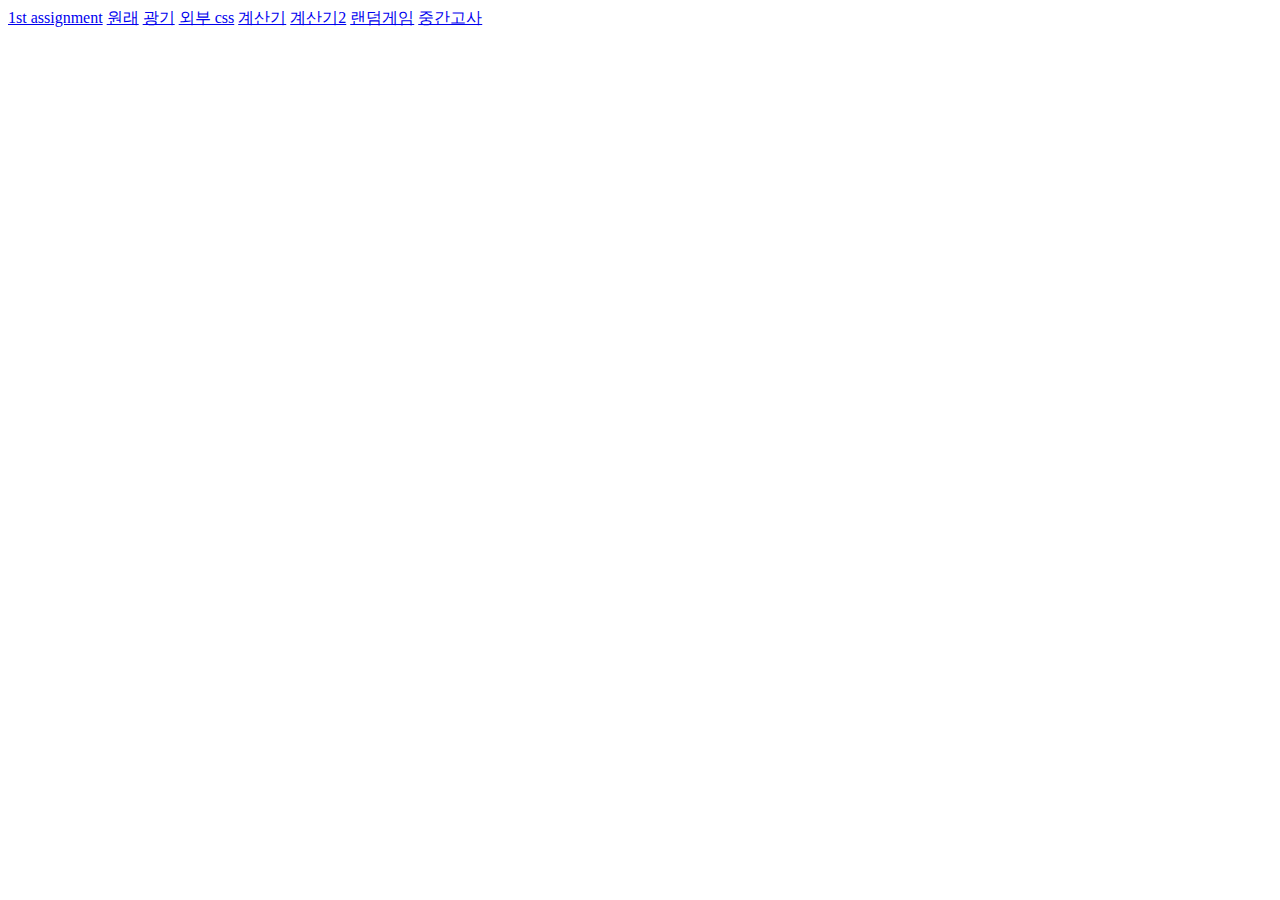
<file: index.html>
<!DOCTYPE html>
<html lang="en">
<head>
    <meta charset="UTF-8">
    <meta http-equiv="X-UA-Compatible" content="IE=edge">
    <meta name="viewport" content="width=device-width, initial-scale=1.0">
    <title>InternetProgramming</title>
</head>
<body>
    <a href="22_09_17/resume.html">1st assignment</a>
    <a href="22_09_17/resume_1.html">원래</a>
    <a href="22_09_17/resume_2.html">광기</a>
    <a href="22_09_17/resume_3.html">외부 css</a>
    <a href="22_10_24/main.html">계산기</a>
    <a href="22_10_24/main2.html">계산기2</a>
    <a href="22_10_31/main.html">랜덤게임</a>
    <a href="22_11_07/exam.html">중간고사</a>
</body>
</html>
</file>
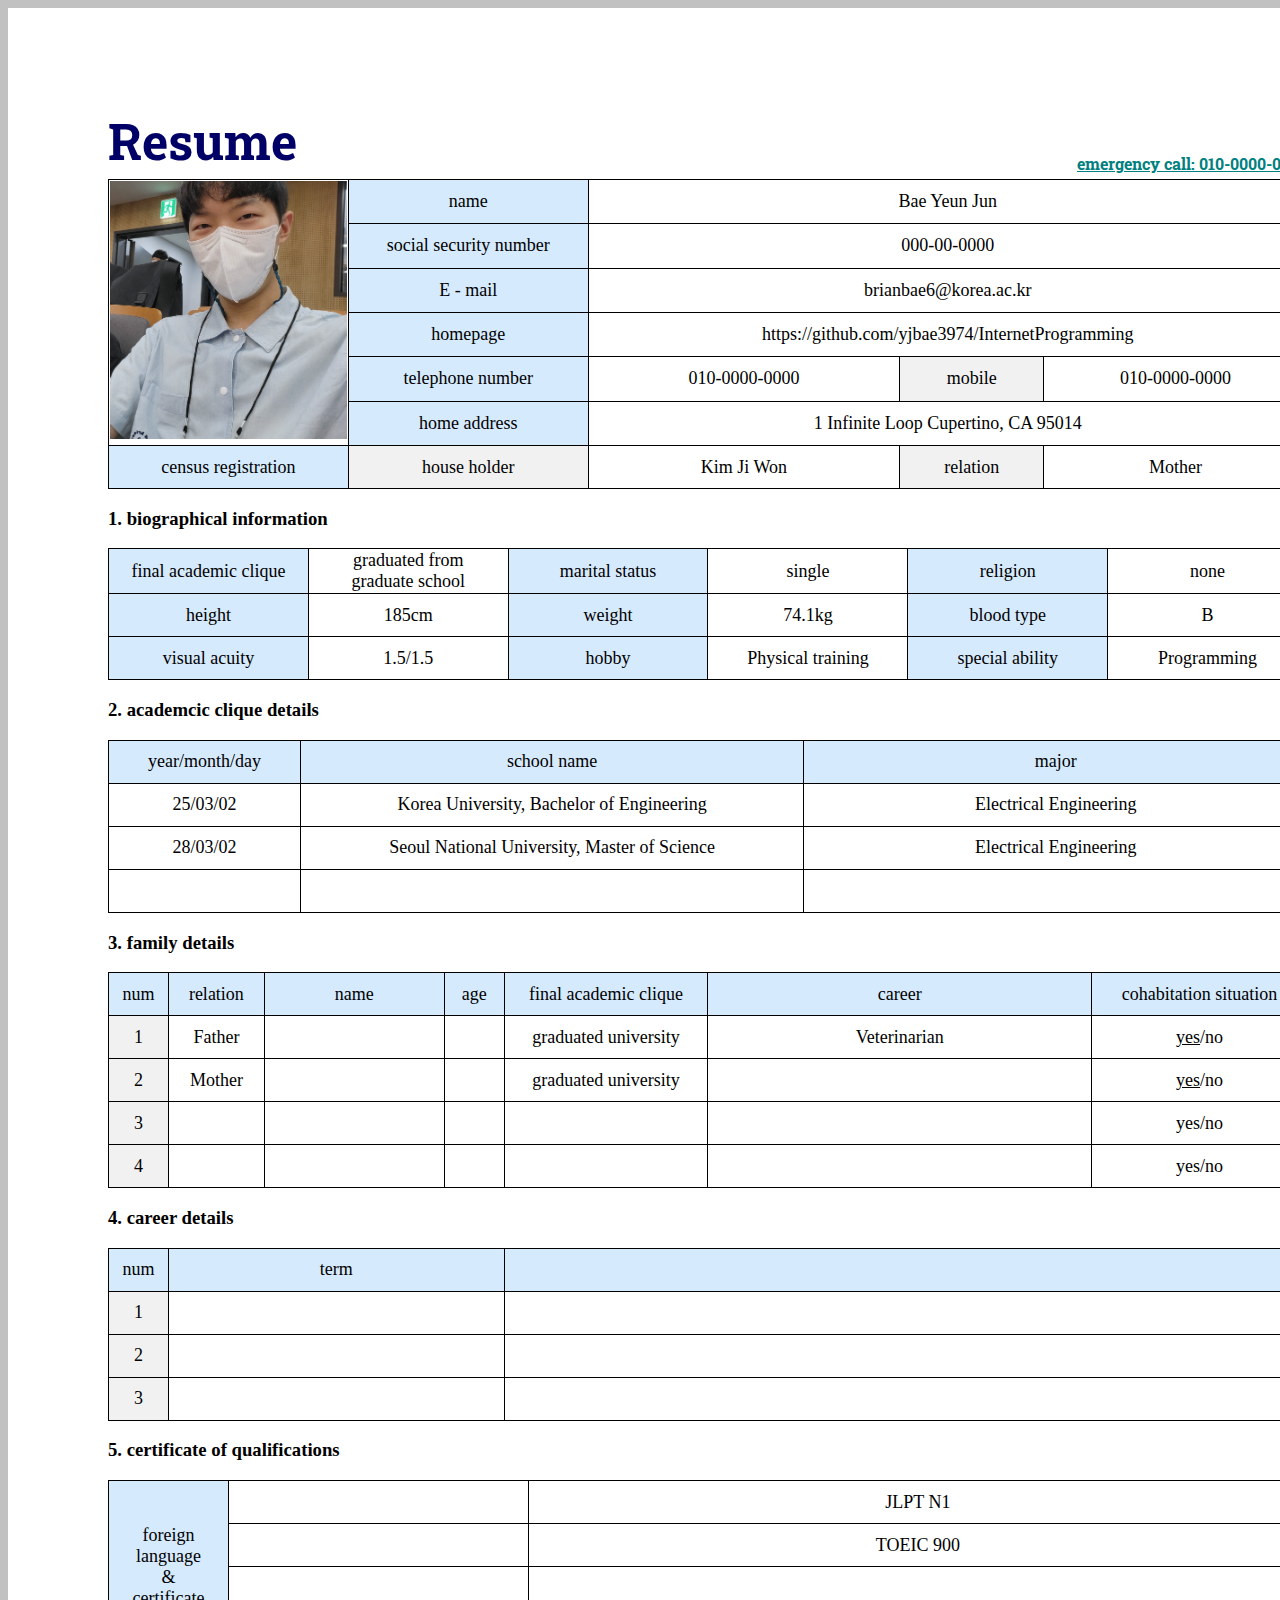
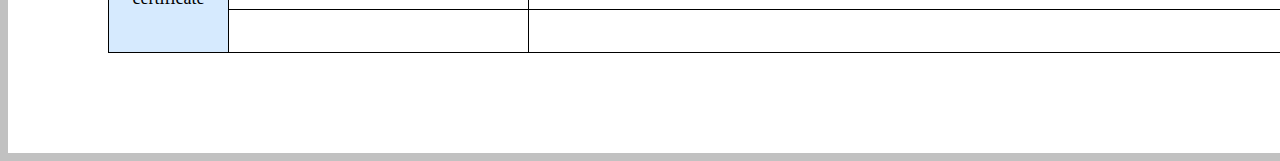
<file: 22_09_17/resume.html>
<!DOCTYPE html>
<html lang="en">
<head>
    <meta charset="UTF-8">
    <meta http-equiv="X-UA-Compatible" content="IE=edge">
    <meta name="viewport" content="width=device-width, initial-scale=1.0">
    <title>My Resume</title>
    <link rel="preconnect" href="https://fonts.googleapis.com">
    <link rel="preconnect" href="https://fonts.gstatic.com" crossorigin>
    <link href="https://fonts.googleapis.com/css2?family=Roboto+Slab:wght@100;200;300;400;500;600;700;800;900&display=swap" rel="stylesheet">
    <style>
        body{
            display: flex;
            justify-content: center;
            background-color: rgb(193, 193, 193);
            min-width: 1400px;
        }
        h1{
            color:#000066;
            font-family: 'Roboto Slab', serif;
            font-weight: 700;
            font-size: 50px;
            margin: 0;
        }
        p{
            margin-top: auto;
            margin-bottom: 0px;
            color:#008080;
            font-family: 'Roboto Slab', serif;
            font-weight: 700;
            font-size: 16px;
        }
        table,th,td{
            border: 1px solid black;
            border-collapse: collapse;
        }
        table{
            width:100%;
            font-size: 18px;
        }
        th, td{
            text-align: center;
            height: 40px;
        }
        th{
            font-weight: 400;
        }
        .table_blue{
            background-color: #D6EAFE;
        }
        .table_gray{
            background-color: #F1F1F1;
        }
        img{
            object-fit: cover;
            width: 100%;
            height: 258px;
        }
    </style>
</head>
<body>
    <div style="width: 1200px;padding: 100px;background-color: white;">
        <div style="display: flex;justify-content: space-between;">
            <h1>Resume</h1>
            <p><ins>emergency call: 010-0000-0000</ins></p>
        </div>
        <table style="margin-top: 5px">
            <tr>
                <th rowspan="6" style="width: 20%"><img src="../image/KakaoTalk_20220917_170430809.jpg" alt=""></th>
                <td class="table_blue" style="width: 20%">name</td>
                <td colspan="3">Bae Yeun Jun</td>
            </tr>
            <tr>
                <td class="table_blue">social security number</td>
                <td colspan="3">000-00-0000</td>
            </tr>
            <tr>
                <td class="table_blue">E - mail</td>
                <td colspan="3">brianbae6@korea.ac.kr</td>
            </tr>
            <tr>
                <td class="table_blue">homepage</td>
                <td colspan="3">https://github.com/yjbae3974/InternetProgramming</td>
            </tr>
            <tr>
                <td class="table_blue">telephone number</td>
                <td style="width: 26%">010-0000-0000</td>
                <td class="table_gray" style="width: 12%;">mobile</td>
                <td>010-0000-0000</td>
            </tr>
            <tr>
                <td class="table_blue">home address</td>
                <td colspan="3">1 Infinite Loop Cupertino, CA 95014</td>
            </tr>
            <tr>
                <th class="table_blue">census registration</th>
                <td class="table_gray">house holder</td>
                <td>Kim Ji Won</td>
                <td class="table_gray">relation</td>
                <td>Mother</td>
            </tr>
        </table>
        <h3>1. biographical information</h3>
        <table>
            
            <tr>
                <th class="table_blue" style="width: 16.66%;">final academic clique</th>
                <td style="width: 16.66%;">graduated from<br> graduate school</td>
                <td class="table_blue" style="width: 16.66%;">marital status</td>
                <td style="width: 16.66%;">single</td>
                <td class="table_blue" style="width: 16.66%;">religion</td>
                <td style="width: 16.66%;">none</td>
            </tr>
            <tr>
                <th class="table_blue">height</th>
                <td>185cm</td>
                <td class="table_blue">weight</td>
                <td>74.1kg</td>
                <td class="table_blue">blood type</td>
                <td>B</td>
            </tr>
            <tr>
                <th class="table_blue">visual acuity</th>
                <td>1.5/1.5</td>
                <td class="table_blue">hobby</td>
                <td>Physical training</td>
                <td class="table_blue">special ability</td>
                <td>Programming</td>
            </tr>
        </table>
        <h3>2. academcic clique details</h3>
        <table>
            <tr>
                <td class="table_blue" style="width: 16%">year/month/day</td>
                <td class="table_blue" style="width: 42%">school name</td>
                <td class="table_blue">major</td>
            </tr>
            <tr>
                <td>25/03/02</td>
                <td>Korea University, Bachelor of Engineering</td>
                <td>Electrical Engineering</td>
            </tr>
            <tr>
                <td>28/03/02</td>
                <td>Seoul National University, Master of Science</td>
                <td>Electrical Engineering</td>
            </tr>
            <tr>
                <td></td>
                <td></td>
                <td></td>
            </tr>
        </table>
        <h3>3. family details</h3>
        <table>
            <tr>
                <td class="table_blue" style="width: 5%">num</td>
                <td class="table_blue" style="width: 8%">relation</td>
                <td class="table_blue" style="width: 15%">name</td>
                <td class="table_blue" style="width: 5%">age</td>
                <td class="table_blue" style="width: 17%">final academic clique</td>
                <td class="table_blue">career</td>
                <td class="table_blue" style="width: 18%;">cohabitation situation</td>
            </tr>
            <tr>
                <td class="table_gray">1</td>
                <td>Father</td>
                <td></td>
                <td></td>
                <td>graduated university</td>
                <td>Veterinarian</td>
                <td><ins>yes</ins>/no</td>
            </tr>
            <tr>
                <td class="table_gray">2</td>
                <td>Mother</td>
                <td></td>
                <td></td>
                <td>graduated university</td>
                <td></td>
                <td><ins>yes</ins>/no</td>
            </tr>
            <tr>
                <td class="table_gray">3</td>
                <td></td>
                <td></td>
                <td></td>
                <td></td>
                <td></td>
                <td>yes/no</td>
            </tr>
            <tr>
                <td class="table_gray">4</td>
                <td></td>
                <td></td>
                <td></td>
                <td></td>
                <td></td>
                <td>yes/no</td>
            </tr>
        </table>
        <h3>4. career details</h3>
        <table>
            <tr>
                <td class="table_blue" style="width: 5%">num</td>
                <td class="table_blue" style="width: 28%;">term</td>
                <td class="table_blue"></td>
            </tr>
            <tr>
                <td class="table_gray">1</td>
                <td></td>
                <td></td>
            </tr>
            <tr>
                <td class="table_gray">2</td>
                <td></td>
                <td></td>
            </tr>
            <tr>
                <td class="table_gray">3</td>
                <td></td>
                <td></td>
            </tr>
        </table>
        <h3>5. certificate of qualifications</h3>
        <table>
            <tr>
                <td rowspan="4" class="table_blue" style="width: 10%;">foreign<br>language<br>&<br>certificate</td>
                <td style="width: 25%;"></td>
                <td>JLPT N1</td>
            </tr>
            <tr>
                <td></td>
                <td>TOEIC 900</td>
            </tr>
            <tr>
                <td></td>
                <td></td>
            </tr>
            <tr>
                <td></td>
                <td></td>
            </tr>
        </table>
    </div>
</body>
</html>
</file>
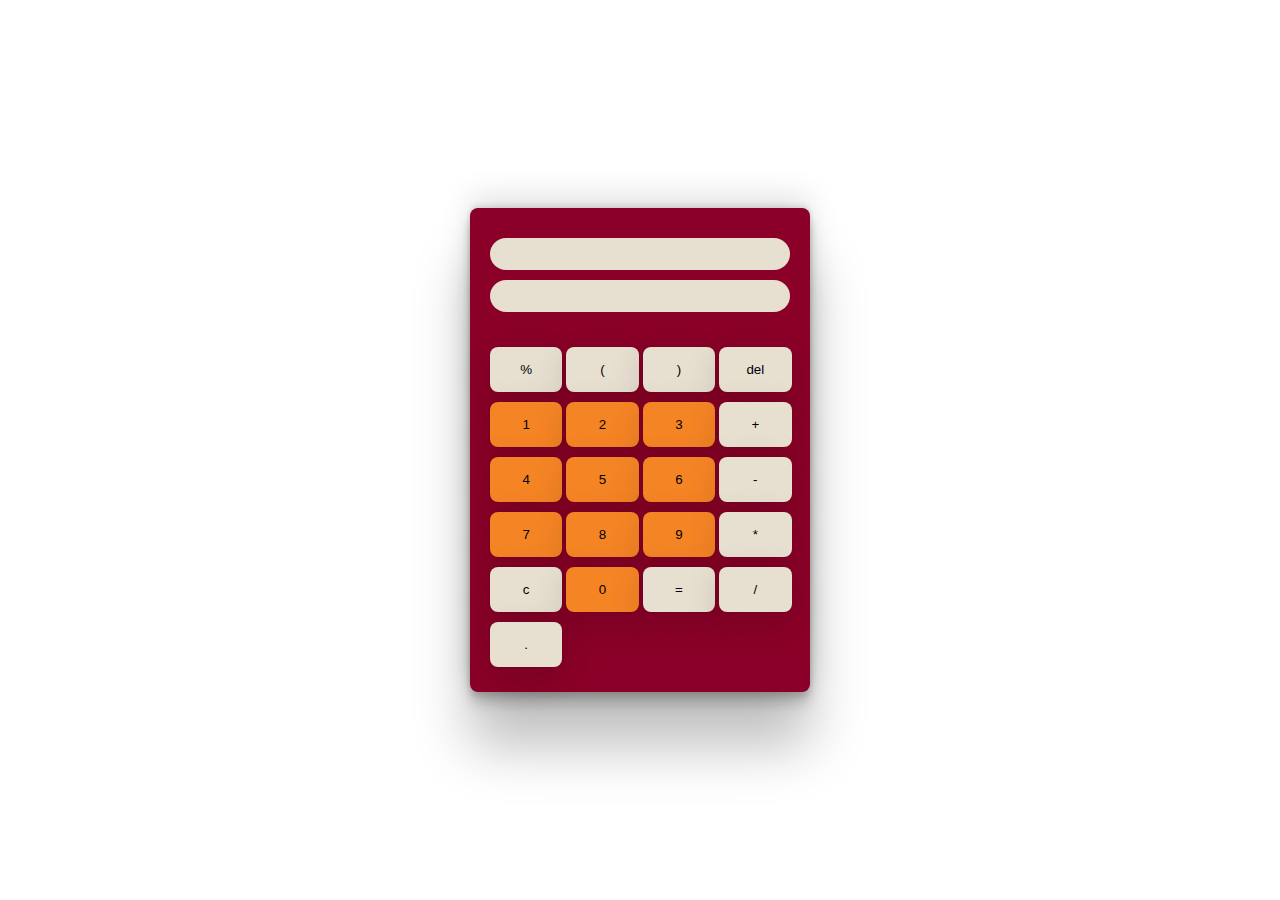
<file: 22_10_24/main.html>
<!DOCTYPE html>
<html lang="en">
<head>
    <meta charset="UTF-8">
    <meta http-equiv="X-UA-Compatible" content="IE=edge">
    <meta name="viewport" content="width=device-width, initial-scale=1.0">
    <link rel="stylesheet" href="style2.css">
    <title>Document</title>
</head>

<body style="display: flex;justify-content: center;height: 100%">
    <div class="calculator">
        <div id="expression"></div>
        <div id="result"></div>
        <div style="display: flex; justify-content:center;width: 308px;margin-top: 30px;">
            <div style="width: 100%">
                <button class="btn_addn" onclick="add_string('%')">%</button>
                <button class="btn_addn" onclick="add_string('(')">(</button>
                <button class="btn_addn" onclick="add_string(')')">)</button>
                <button class="btn_addn" onclick="delete_btn()">del</button>              
                <button class="btn_num" onclick="add_string('1')">1</button>
                <button class="btn_num" onclick="add_string('2')">2</button>
                <button class="btn_num" onclick="add_string('3')">3</button>
                <button class="btn_addn" onclick="add_string('+')">+</button>
                <button class="btn_num" onclick="add_string('4')">4</button>
                <button class="btn_num" onclick="add_string('5')">5</button>
                <button class="btn_num" onclick="add_string('6')">6</button>
                <button class="btn_addn" onclick="add_string('-')">-</button>
                <button class="btn_num" onclick="add_string('7')">7</button>
                <button class="btn_num" onclick="add_string('8')">8</button>
                <button class="btn_num" onclick="add_string('9')">9</button>
                <button class="btn_addn" onclick="add_string('*')">*</button>
                <button class="btn_addn" onclick="reset_all()">c</button>
                <button class="btn_num" onclick="add_string('0')">0</button>
                <button class="btn_addn" onclick="calculate()">=</button>
                <button class="btn_addn" onclick="add_string('/')">/</button>
                <button class="btn_addn" onclick="add_string('.')">.</button>
            </div>
        </div>
        
    </div>
   
</body>
<script>
    let string = [];
    let result;
    let exp = document.getElementById("expression");
    let res = document.getElementById("result");
    function add_string(a){
        string.push(a);
        console.log(string)
        exp.innerText = string.join("");
    }
    function calculate(){
        result = eval(string.join(""));
        res.innerHTML = result;
    }
    function delete_btn(){
        string.pop();
        exp.innerText = string.join("");
    }
    function reset_all(){
        string = [];
        result = '';
        exp.innerText = string.join("");
        res.innerHTML = result;
    }
    </script>
</html>
</file>
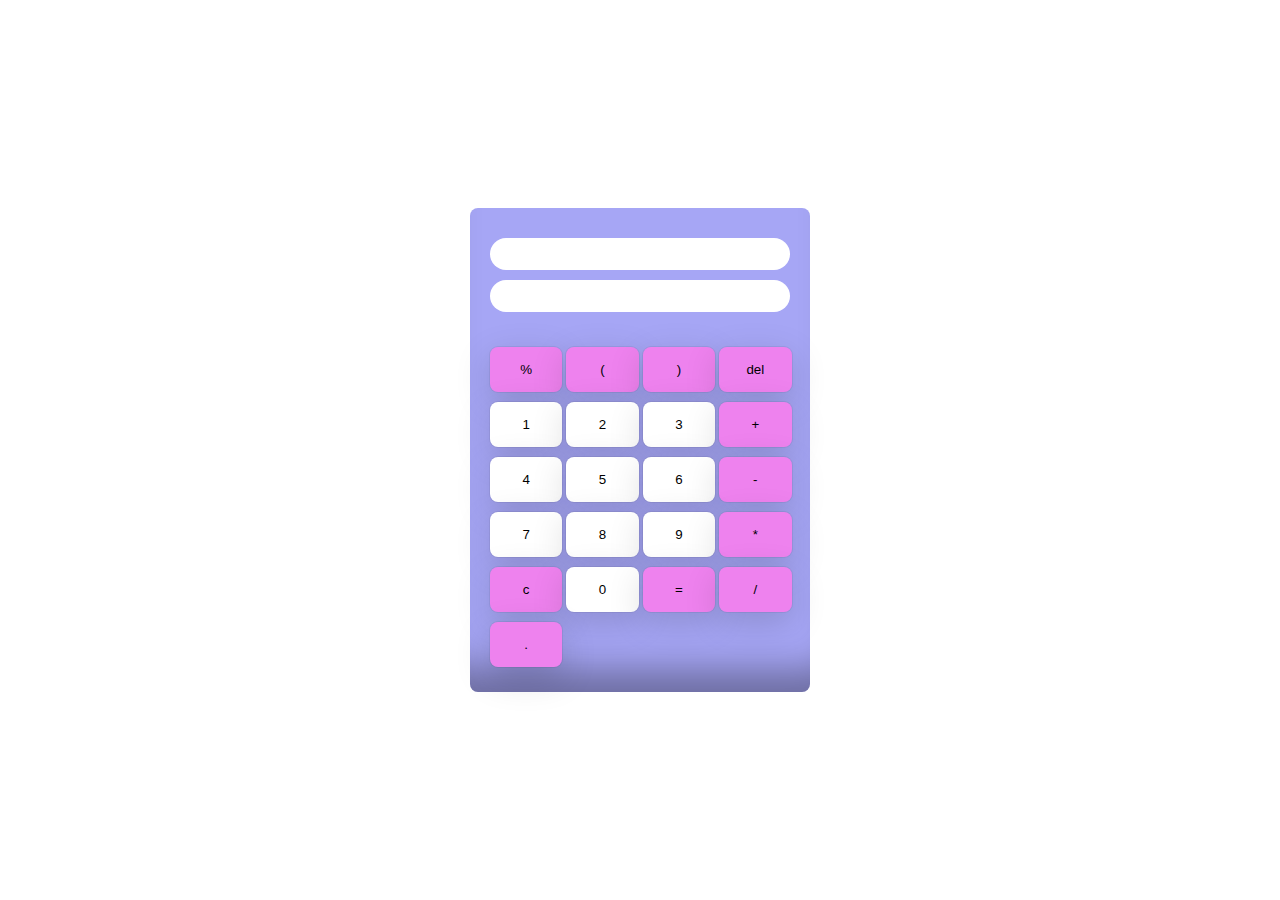
<file: 22_10_24/main2.html>
<!DOCTYPE html>
<html lang="en">
<head>
    <meta charset="UTF-8">
    <meta http-equiv="X-UA-Compatible" content="IE=edge">
    <meta name="viewport" content="width=device-width, initial-scale=1.0">
    <link rel="stylesheet" href="style.css">
    <title>Document</title>
</head>

<body style="display: flex;justify-content: center;height: 100%">
    <div class="calculator">
        <div id="expression"></div>
        <div id="result"></div>
        <div style="display: flex; justify-content:center;width: 308px;margin-top: 30px;">
            <div style="width: 100%">
                <button class="btn_addn" onclick="add_string('%')">%</button>
                <button class="btn_addn" onclick="add_string('(')">(</button>
                <button class="btn_addn" onclick="add_string(')')">)</button>
                <button class="btn_addn" onclick="delete_btn()">del</button>              
                <button class="btn_num" onclick="add_string('1')">1</button>
                <button class="btn_num" onclick="add_string('2')">2</button>
                <button class="btn_num" onclick="add_string('3')">3</button>
                <button class="btn_addn" onclick="add_string('+')">+</button>
                <button class="btn_num" onclick="add_string('4')">4</button>
                <button class="btn_num" onclick="add_string('5')">5</button>
                <button class="btn_num" onclick="add_string('6')">6</button>
                <button class="btn_addn" onclick="add_string('-')">-</button>
                <button class="btn_num" onclick="add_string('7')">7</button>
                <button class="btn_num" onclick="add_string('8')">8</button>
                <button class="btn_num" onclick="add_string('9')">9</button>
                <button class="btn_addn" onclick="add_string('*')">*</button>
                <button class="btn_addn" onclick="reset_all()">c</button>
                <button class="btn_num" onclick="add_string('0')">0</button>
                <button class="btn_addn" onclick="calculate()">=</button>
                <button class="btn_addn" onclick="add_string('/')">/</button>
                <button class="btn_addn" onclick="add_string('.')">.</button>
            </div>
        </div>
        
    </div>
   
</body>
<script>
    let string = [];
    let result;
    let exp = document.getElementById("expression");
    let res = document.getElementById("result");
    function add_string(a){
        string.push(a);
        console.log(string)
        exp.innerText = string.join("");
    }
    function calculate(){
        result = eval(string.join(""));
        res.innerHTML = result;
    }
    function delete_btn(){
        string.pop();
        exp.innerText = string.join("");
    }
    function reset_all(){
        string = [];
        result = '';
        exp.innerText = string.join("");
        res.innerHTML = result;
    }
    </script>
</html>
</file>
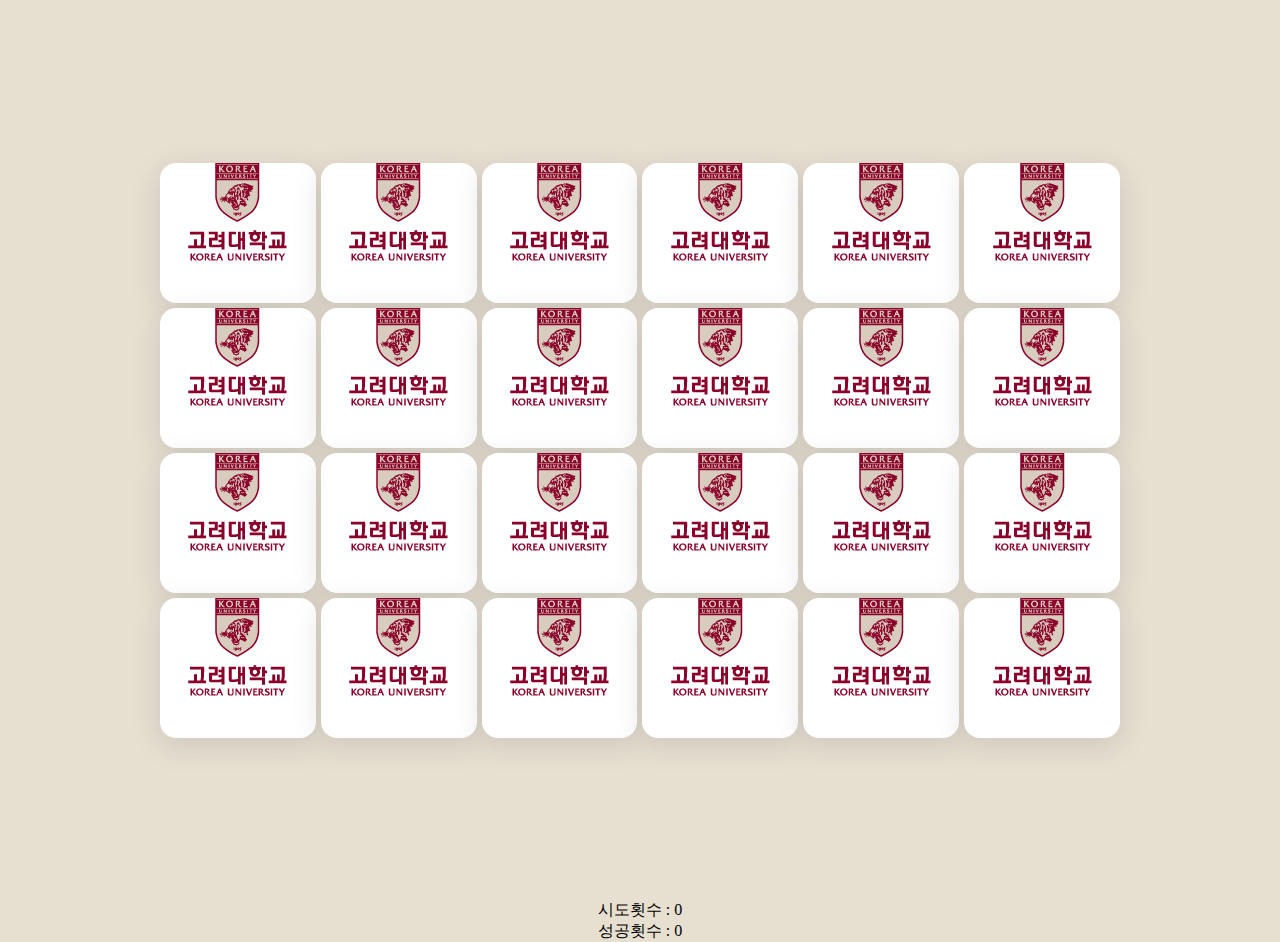
<file: 22_10_31/main.html>
<!DOCTYPE html>
<html lang="en">
<head>
    <meta charset="UTF-8">
    <meta http-equiv="X-UA-Compatible" content="IE=edge">
    <meta name="viewport" content="width=device-width, initial-scale=1.0">
    <link rel="stylesheet" href="style.css">
    <title>Memory Game!</title>
</head>
<body class="background">
    <div class="main">
        <section class="memory-game">
            <div class="memory-card" data-college="법대">
                <img class="img-front" src="img/symbol_2.jpeg" alt="">
                <img class="img-back" src="img/img_1_1_5_1_2__4.gif" alt="">
            </div>
            <div class="memory-card" data-college="법대">
                <img class="img-front" src="img/symbol_2.jpeg" alt="">
                <img class="img-back" src="img/img_1_1_5_1_2__4.gif" alt="">
            </div>
            <div class="memory-card" data-college="정보대">
                <img class="img-front" src="img/symbol_02.jpeg" alt="">
                <img class="img-back" src="img/img_1_1_5_1_2__4.gif" alt="">
            </div>
            <div class="memory-card" data-college="정보대">
                <img class="img-front" src="img/symbol_02.jpeg" alt="">
                <img class="img-back" src="img/img_1_1_5_1_2__4.gif" alt="">
            </div>
            <div class="memory-card" data-college="경영대">
                <img class="img-front" src="img/symbol_4.jpeg" alt="">
                <img class="img-back" src="img/img_1_1_5_1_2__4.gif" alt="">
            </div>
            <div class="memory-card" data-college="경영대">
                <img class="img-front" src="img/symbol_4.jpeg" alt="">
                <img class="img-back" src="img/img_1_1_5_1_2__4.gif" alt="">
            </div>
            <div class="memory-card" data-college="보과대">
                <img class="img-front" src="img/symbol_04.jpeg" alt="">
                <img class="img-back" src="img/img_1_1_5_1_2__4.gif" alt="">
            </div>
            <div class="memory-card" data-college="보과대">
                <img class="img-front" src="img/symbol_04.jpeg" alt="">
                <img class="img-back" src="img/img_1_1_5_1_2__4.gif" alt="">
            </div>
            <div class="memory-card" data-college="디조대">
                <img class="img-front" src="img/symbol_06.jpeg" alt="">
                <img class="img-back" src="img/img_1_1_5_1_2__4.gif" alt="">
            </div>
            <div class="memory-card" data-college="디조대">
                <img class="img-front" src="img/symbol_06.jpeg" alt="">
                <img class="img-back" src="img/img_1_1_5_1_2__4.gif" alt="">
            </div>
            <div class="memory-card" data-college="생과대">
                <img class="img-front" src="img/symbol_8.jpeg" alt="">
                <img class="img-back" src="img/img_1_1_5_1_2__4.gif" alt="">
            </div>
            <div class="memory-card" data-college="생과대">
                <img class="img-front" src="img/symbol_8.jpeg" alt="">
                <img class="img-back" src="img/img_1_1_5_1_2__4.gif" alt="">
            </div>
            <div class="memory-card" data-college="국제대">
                <img class="img-front" src="img/symbol_08.jpeg" alt="">
                <img class="img-back" src="img/img_1_1_5_1_2__4.gif" alt="">
            </div>
            <div class="memory-card" data-college="국제대">
                <img class="img-front" src="img/symbol_08.jpeg" alt="">
                <img class="img-back" src="img/img_1_1_5_1_2__4.gif" alt="">
            </div>
            <div class="memory-card" data-college="정경대">
                <img class="img-front" src="img/symbol_10.jpeg" alt="">
                <img class="img-back" src="img/img_1_1_5_1_2__4.gif" alt="">
            </div>
            <div class="memory-card" data-college="정경대">
                <img class="img-front" src="img/symbol_10.jpeg" alt="">
                <img class="img-back" src="img/img_1_1_5_1_2__4.gif" alt="">
            </div>
            <div class="memory-card" data-college="이과대">
                <img class="img-front" src="img/symbol_12.jpeg" alt="">
                <img class="img-back" src="img/img_1_1_5_1_2__4.gif" alt="">
            </div>
            <div class="memory-card" data-college="이과대">
                <img class="img-front" src="img/symbol_12.jpeg" alt="">
                <img class="img-back" src="img/img_1_1_5_1_2__4.gif" alt="">
            </div>
            <div class="memory-card" data-college="공대">
                <img class="img-front" src="img/symbol_14.jpeg" alt="">
                <img class="img-back" src="img/img_1_1_5_1_2__4.gif" alt="">
            </div>
            <div class="memory-card" data-college="공대">
                <img class="img-front" src="img/symbol_14.jpeg" alt="">
                <img class="img-back" src="img/img_1_1_5_1_2__4.gif" alt="">
            </div>
            <div class="memory-card" data-college="의대">
                <img class="img-front" src="img/symbol_16.jpeg" alt="">
                <img class="img-back" src="img/img_1_1_5_1_2__4.gif" alt="">
            </div>
            <div class="memory-card" data-college="의대">
                <img class="img-front" src="img/symbol_16.jpeg" alt="">
                <img class="img-back" src="img/img_1_1_5_1_2__4.gif" alt="">
            </div>
            <div class="memory-card" data-college="사범대">
                <img class="img-front" src="img/symbol_18.jpeg" alt="">
                <img class="img-back" src="img/img_1_1_5_1_2__4.gif" alt="">
            </div>
            <div class="memory-card" data-college="사범대">
                <img class="img-front" src="img/symbol_18.jpeg" alt="">
                <img class="img-back" src="img/img_1_1_5_1_2__4.gif" alt="">
            </div>
        </section>
       
    </div>
    <p id="trial">시도횟수 : 0</p>
    <p id="success">성공횟수 : 0</p>
</body>
<script src="script.js"></script>
</html>
</file>
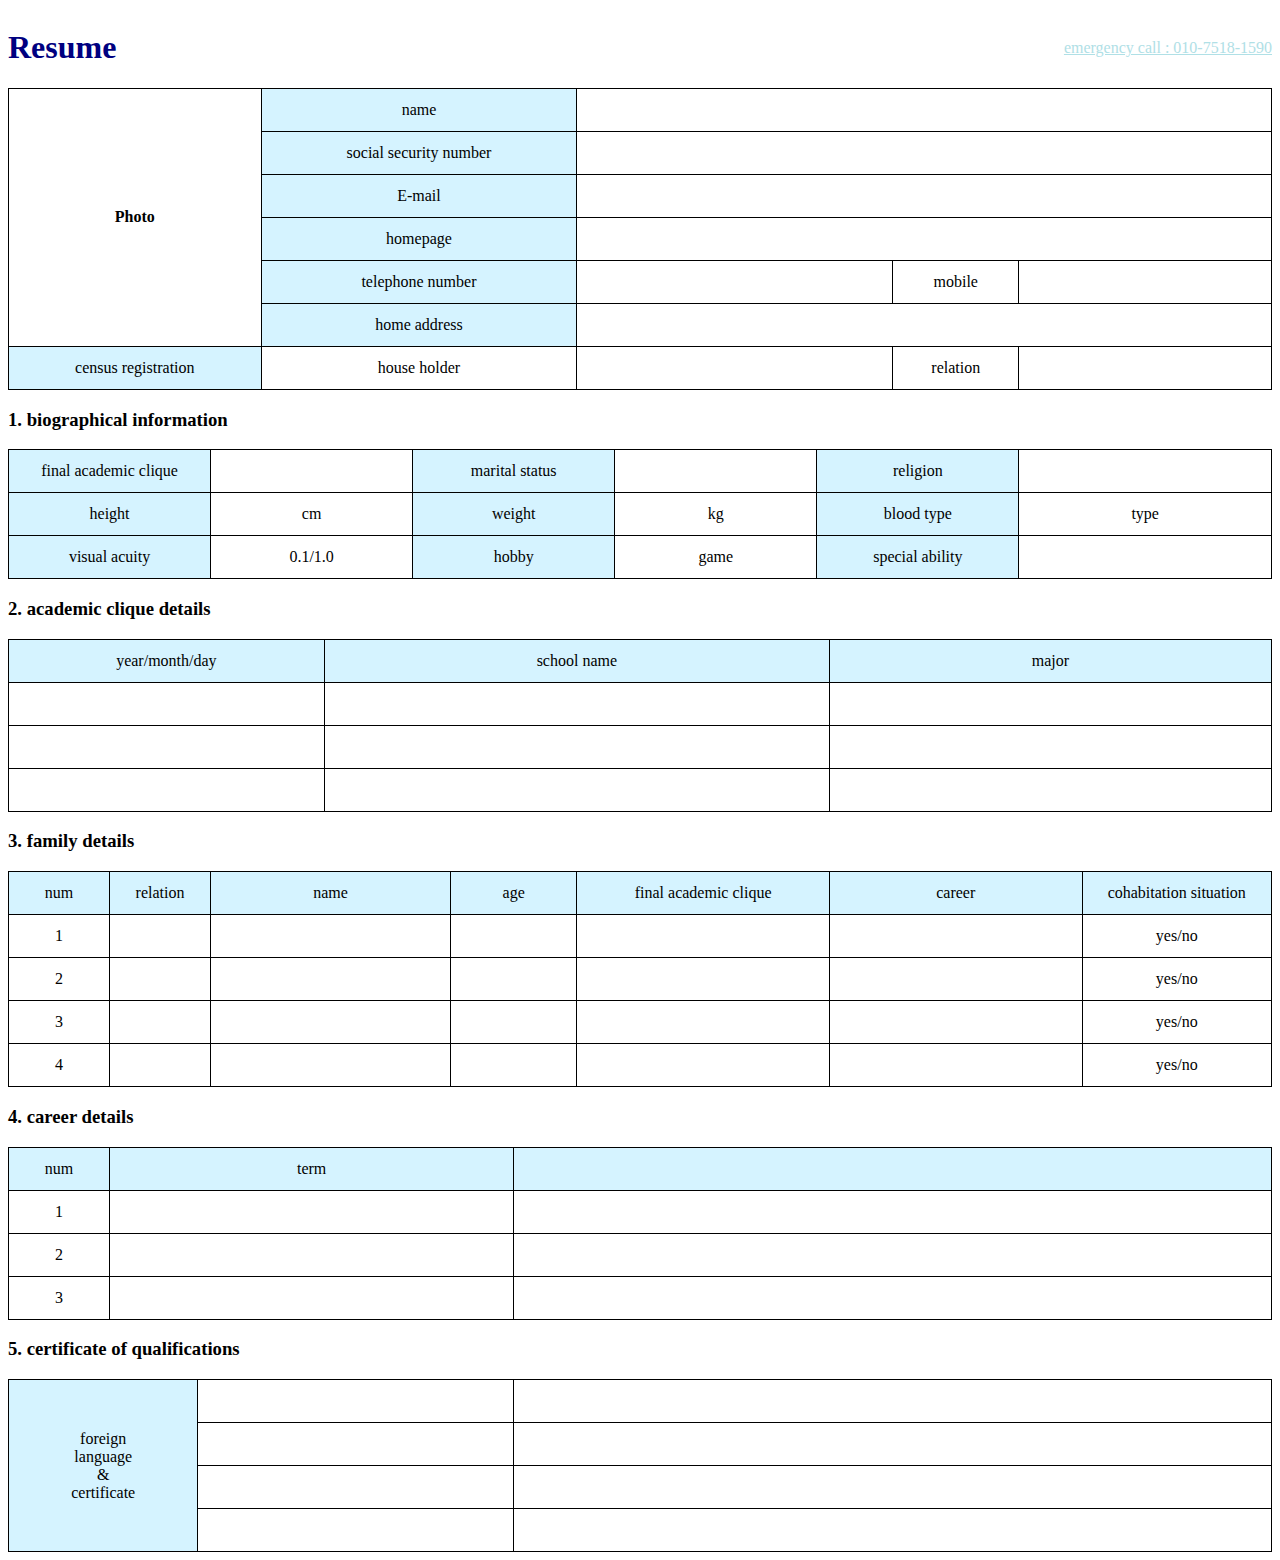
<file: Chae_Or/resume.html>
<!DOCTYPE html>
<html lang="en">
<head>
    <meta charset="UTF-8">
    <meta http-equiv="X-UA-Compatible" content="IE=edge">
    <meta name="viewport" content="width=<device-width>, initial-scale=1.0">
    <title>Document</title>
    <style>
        body{
            
        }
        h1{
            color : navy;
        }
        table, th, td{
            border : 1px solid black;
            border-collapse: collapse;
        }
        th,td{
            height: 40px;
            text-align: center;
        }
    </style>
</head>
<body>
    <div style="display: flex;justify-content: space-between;align-items: center;">
        <h1>Resume</h1>
        <div style="color : powderblue"><u>emergency call : 010-7518-1590</u></div>
    </div>
    <table style="width:100%">
        <tr>
            <th rowspan ="6" style="width : 20%">Photo</th>
            <td style = "width : 25%; background-color: rgb(213, 243, 255);">name</td>
            <td colspan="3"> </td>
        </tr>
        <tr>
            <td style = "background-color: rgb(213, 243, 255);">social security number</td>
            <td colspan="3"> </td>
        </tr>
        <tr>
            <td style = "background-color: rgb(213, 243, 255);">E-mail</td>
            <td colspan="3"></td>
        </tr>
        <tr>
            <td style = "background-color: rgb(213, 243, 255);">homepage</td>
            <td colspan="3"></td>
        </tr>
        <tr>
            <td style = "background-color: rgb(213, 243, 255);">telephone number</td>
            <td style = "width : 25%"></td>
            <td style = "width : 10%">mobile</td>
            <td></td>
        </tr>
        <tr>
            <td style = "background-color: rgb(213, 243, 255);">home address</td>
            <td colspan="3"></td>
        </tr>
        <tr>
            <td style = "background-color: rgb(213, 243, 255);">census registration</td>
            <td>house holder</td>
            <td></td>
            <td>relation</td>
            <td></td>
        </tr>
    </table>
    <h3>
        1. biographical information
    </h3>
    <table style = "width : 100%">
        <tr>
            <td style = "width : 16%; background-color : rgb(213, 243, 255)"> final academic clique</td>
            <td style = "width : 16%;"></td>
            <td style = "width : 16%; background-color : rgb(213, 243, 255)">marital status</td>
            <td style = "width : 16%;"></td>
            <td style = "width : 16%; background-color : rgb(213, 243, 255)">religion</td>
            <td style = "width : 20%;"></td>
        </tr>
        <tr>
            <td style = "background-color : rgb(213,243,255);">height</td>
            <td>cm</td>
            <td style = "background-color : rgb(213,243,255);">weight</td>
            <td>kg</td>
            <td style = "background-color : rgb(213,243,255);">blood type</td>
            <td>type</td>
        </tr>
        <tr>
            <td style = "background-color : rgb(213,243,255);">visual acuity</td>
            <td>0.1/1.0</td>
            <td style = "background-color : rgb(213,243,255);">hobby</td>
            <td>game</td>
            <td style = "background-color : rgb(213,243,255);">special ability</td>
            <td></td>
        </tr>
    </table>
    <h3>
        2. academic clique details
    </h3>
    <table style = "width : 100%">
    <tr>
        <td style = "width : 25%; background-color : rgb(213, 243, 255)">year/month/day</td>
        <td style = "width : 40%; background-color: rgb(213, 243, 255);">school name</td>
        <td style = "width : 35%; background-color: rgb(213, 243, 255);">major</td>
    </tr>
    <tr>
        <td></td>
        <td></td>
        <td></td>
    </tr>
    <tr>
        <td></td>
        <td></td>
        <td></td>
    </tr>
    <tr>
        <td></td>
        <td></td>
        <td></td>
    </tr>
    </table>
    <h3>
        3. family details
    </h3>
    <table style = "width : 100%">
        <tr>
            <td style = "width : 8%; background-color : rgb(213, 243, 255);">num</td>
            <td style = "width : 8%; background-color : rgb(213, 243, 255);">relation</td>
            <td style = "width : 19%; background-color : rgb(213, 243, 255);">name</td>
            <td style = "width : 10%; background-color : rgb(213, 243, 255);">age</td>
            <td style = "width : 20%; background-color : rgb(213, 243, 255);">final academic clique</td>
            <td style = "width : 20%; background-color : rgb(213, 243, 255);">career</td>
            <td style = "width : 15%; background-color : rgb(213, 243, 255);">cohabitation situation</td>
        </tr>
        <tr>
            <td>1</td>
            <td></td>
            <td></td>
            <td></td>
            <td></td>
            <td></td>
            <td>yes/no</td>
        </tr>
        <tr>
            <td>2</td>
            <td></td>
            <td></td>
            <td></td>
            <td></td>
            <td></td>
            <td>yes/no</td>
        </tr>
        <tr>
            <td>3</td>
            <td></td>
            <td></td>
            <td></td>
            <td></td>
            <td></td>
            <td>yes/no</td>
        </tr>
        <tr>
            <td>4</td>
            <td></td>
            <td></td>
            <td></td>
            <td></td>
            <td></td>
            <td>yes/no</td>
        </tr>
    </table>
    <h3>
        4. career details
    </h3>
    <table style="width : 100%">
        <tr>
            <td style = "width : 8%; background-color : rgb(213, 243, 255);">num</td>
            <td style = "width : 32%; background-color : rgb(213, 243, 255);">term</td>
            <td style = "width : 60%; background-color : rgb(213, 243, 255);"></td>
        </tr>
        <tr>
            <td>1</td>
            <td></td>
            <td></td>
        </tr>
        <tr>
            <td>2</td>
            <td></td>
            <td></td>
        </tr>
        <tr>
            <td>3</td>
            <td></td>
            <td></td>
        </tr>
    </table>
    <h3>
        5. certificate of qualifications
    </h3>
    <table style = "width : 100%">
    <tr>
        <td rowspan = "4" style = "width : 15%; background-color : rgb(213, 243, 255);">foreign<br> language<br> & <br>certificate</td>
        <td style = "width : 25%;"></td>
        <td style = "width : 60%;"></td>
    </tr>
    <tr>
        <td></td>
        <td></td>
    </tr>
    <tr>
        <td></td>
        <td></td>
    </tr>
    <tr>
        <td></td>
        <td></td>
    </tr>
    </table>
</body>
</html>
</file>
<file: 22_10_24/style2.css>
.calculator{
    width: 300px;
    aspect-ratio: 3/4;
    padding: 20px;
    background-color: #8B0028;
    margin-top: 200px;
    border-radius: .5rem;
    box-shadow: rgba(0, 0, 0, 0.25) 0px 54px 55px, rgba(0, 0, 0, 0.12) 0px -12px 30px, rgba(0, 0, 0, 0.12) 0px 4px 6px, rgba(0, 0, 0, 0.17) 0px 12px 13px, rgba(0, 0, 0, 0.09) 0px -3px 5px;
}
input{
    width: 100%;
    margin: 10px 0px;
    height: 30px;
    border: none;
    border-radius: .5rem;
}
div#expression{
    background-color: #E7DFD0;
    border-radius: 1rem;
    height: 2rem;
    cursor:text;
    margin: 10px 0px;
    display: flex;
    align-items: center;
    padding: 0px 10px;
}
div#result{
    background-color: #E7DFD0;
    border-radius: 1rem;
    height: 2rem;
    cursor:text;
    margin: 10px 0px;
    display: flex;
    align-items: center;
    padding: 0px 10px;
}
.btn_num{
    background-color: #F58425;
}
.btn_addn{
    background-color: #E7DFD0;
}
.btn_backspace{
    background-color: red;
}

button{
    width: 23.5%;
    padding: 5px;
    margin: 5px 0px;
    border-radius: .5rem;
    height: 45px;
    border: none;
    box-shadow: rgba(0, 0, 0, 0.16) 0px 10px 36px 0px, rgba(0, 0, 0, 0.06) 0px 0px 0px 1px;
}
button:hover{
    box-shadow: rgba(0, 0, 0, 0.25) 0px 54px 55px, rgba(0, 0, 0, 0.12) 0px -12px 30px, rgba(0, 0, 0, 0.12) 0px 4px 6px, rgba(0, 0, 0, 0.17) 0px 12px 13px, rgba(0, 0, 0, 0.09) 0px -3px 5px;
}
</file>
<file: 22_10_24/style.css>
.calculator{
    width: 300px;
    aspect-ratio: 3/4;
    padding: 20px;
    background-color: rgb(166, 166, 245);
    margin-top: 200px;
    border-radius: .5rem;
    box-shadow: rgba(0, 0, 0, 0.35) 0px -50px 36px -28px inset;
}
input{
    width: 100%;
    margin: 10px 0px;
    height: 30px;
    border: none;
    border-radius: .5rem;
}
div#expression{
    background-color: white;
    border-radius: 1rem;
    height: 2rem;
    cursor:text;
    margin: 10px 0px;
    display: flex;
    align-items: center;
    padding: 0px 10px;
}
div#result{
    background-color: white;
    border-radius: 1rem;
    height: 2rem;
    cursor:text;
    margin: 10px 0px;
    display: flex;
    align-items: center;
    padding: 0px 10px;
}
.btn_num{
    background-color: white;
}
.btn_addn{
    background-color: violet;
}
.btn_backspace{
    background-color: red;
}

button{
    width: 23.5%;
    padding: 5px;
    margin: 5px 0px;
    border-radius: .5rem;
    height: 45px;
    border: none;
    box-shadow: rgba(0, 0, 0, 0.16) 0px 10px 36px 0px, rgba(0, 0, 0, 0.06) 0px 0px 0px 1px;
}
button:hover{
    box-shadow: rgba(0, 0, 0, 0.25) 0px 54px 55px, rgba(0, 0, 0, 0.12) 0px -12px 30px, rgba(0, 0, 0, 0.12) 0px 4px 6px, rgba(0, 0, 0, 0.17) 0px 12px 13px, rgba(0, 0, 0, 0.09) 0px -3px 5px;
}
</file>
<file: 22_10_31/style.css>
* {
    padding: 0;
    margin: 0;
    box-sizing: border-box;
  }
.background{
    background-color: #E7DFD0;
    text-align: center;
}
.main{
    height: 100vh;
    background-color: #E7DFD0;
    display: flex;
    justify-content: center;
    align-items: center;
}

.memory-game{
    display: grid;
    width: 75%;
    grid-template-columns: repeat(6,1fr);
    grid-template-rows: repeat(4,140px);
    gap: 5px;
    perspective: 1000px;
}
.memory-card{
    background-color: white;
    border-radius: 1rem;
    box-shadow: rgba(100, 100, 111, 0.2) 0px 7px 29px 0px;
    /* display: flex;
    justify-content: center;
    align-items: center; */
    height: 100%;
    position: relative;
    transform: scale(1);
    transform-style: preserve-3d;
    transition: transform .5s;
}
.memory-card:active {
    transform: scale(0.97);
    transition: transform .2s;
}
.memory-card.flip{
    transform: rotateY(180deg);
}
.memory-card > img{
    
}
.img-front{
    transform: rotateY(180deg);
}
.img-front, .img-back{
    backface-visibility: hidden;
    position: absolute;
    margin-left: auto;
    margin-right: auto;
    left: 0;
    right: 0;
    text-align: center;
    object-fit: contain;
}
</file>
